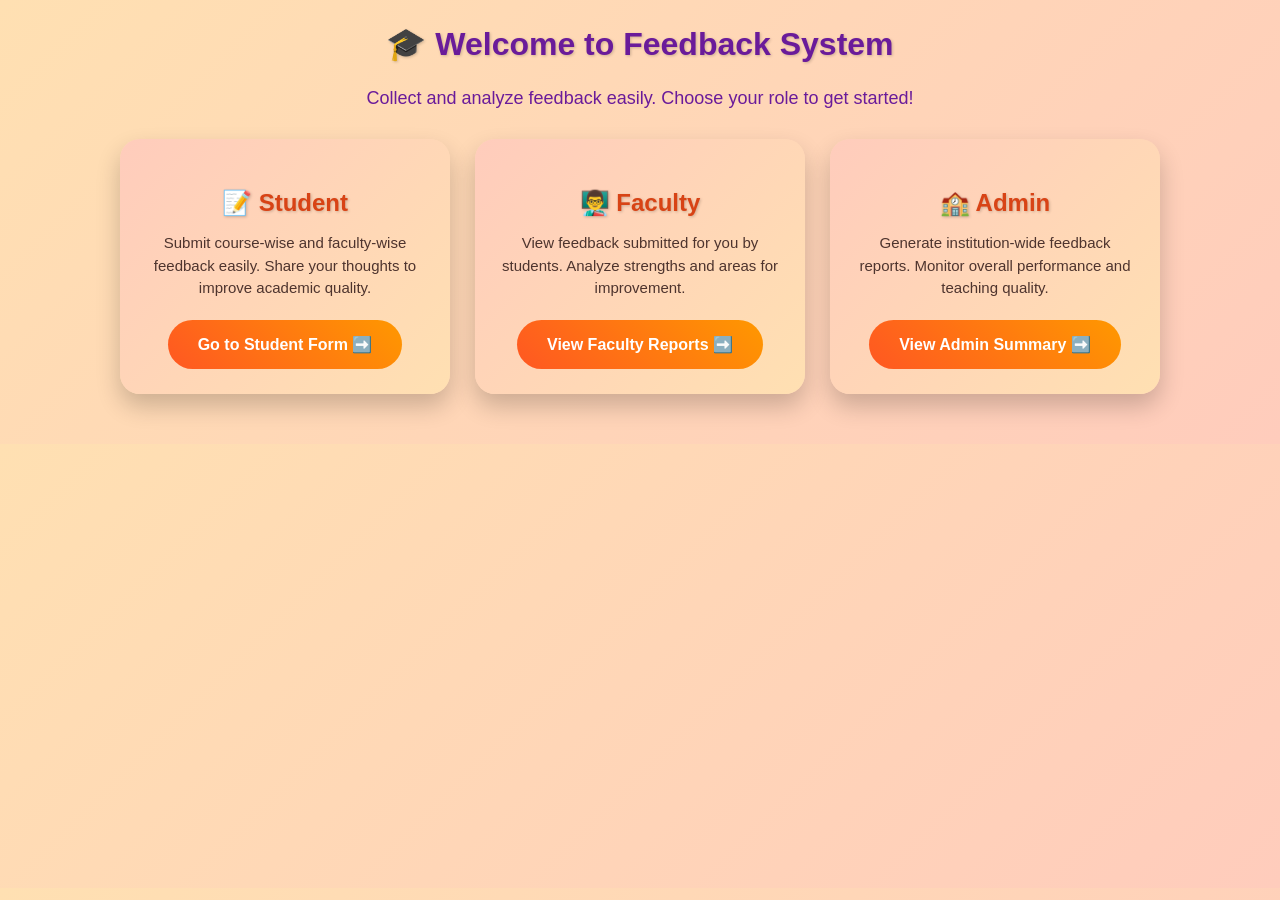
<file: index.html>
<!DOCTYPE html>
<html>
<head>
    <meta charset="UTF-8">
    <title>🎉 Feedback System</title>
    <link rel="stylesheet" href="style.css">
</head>
<body>

    <!-- Page Heading -->
    <h1>🎓 Welcome to Feedback System</h1>
    <p style="text-align:center; font-size:18px; color:#6a1b9a; margin-bottom:30px;">
        Collect and analyze feedback easily. Choose your role to get started!
    </p>

    <!-- Card Container -->
    <div style="display:flex; justify-content:center; flex-wrap:wrap; gap:25px; margin-bottom:50px;">

        <!-- Student Card -->
        <div class="card">
            <h2>📝 Student</h2>
            <p>Submit course-wise and faculty-wise feedback easily. Share your thoughts to improve academic quality.</p>
            <a href="student.html"><button>Go to Student Form ➡️</button></a>
        </div>

        <!-- Faculty Card -->
        <div class="card">
            <h2>👨‍🏫 Faculty</h2>
            <p>View feedback submitted for you by students. Analyze strengths and areas for improvement.</p>
            <a href="faculty.html"><button>View Faculty Reports ➡️</button></a>
        </div>

        <!-- Admin Card -->
        <div class="card">
            <h2>🏫 Admin</h2>
            <p>Generate institution-wide feedback reports. Monitor overall performance and teaching quality.</p>
            <a href="admin.html"><button>View Admin Summary ➡️</button></a>
        </div>

    </div>

</body>
</html>
</file>
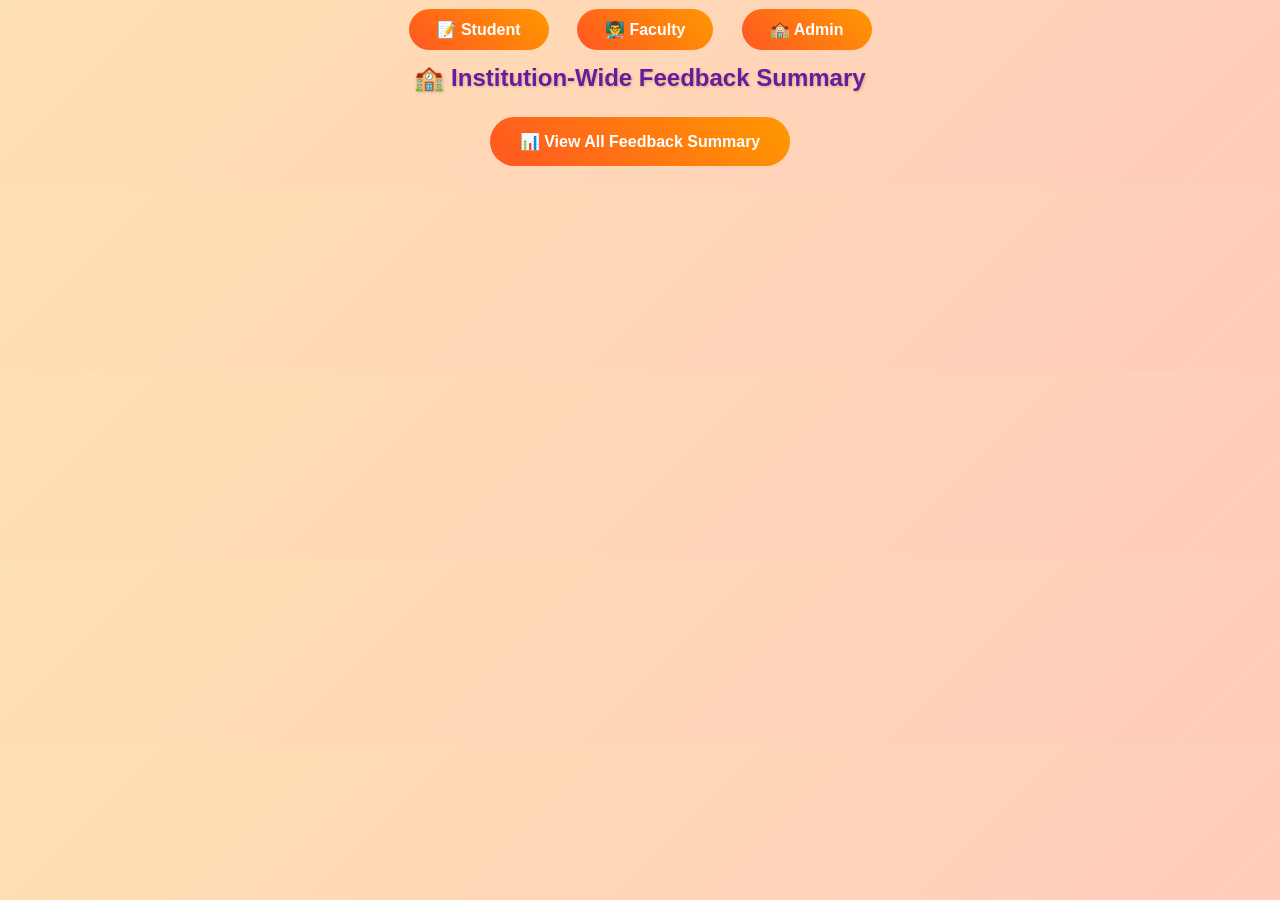
<file: admin.html>
<!DOCTYPE html>
<html>
<head>
    <meta charset="UTF-8">
    <title>🏫 Institution-Wide Feedback Summary</title>
    <link rel="stylesheet" href="style.css">
</head>
<body>
    <!-- Navigation Bar -->
    <ul class="nav">
        <li><a href="student.html">📝 Student</a></li>
        <li><a href="faculty.html">👨‍🏫 Faculty</a></li>
        <li><a href="admin.html">🏫 Admin</a></li>
    </ul>

    <h2>🏫 Institution-Wide Feedback Summary</h2>

    <div style="text-align:center; margin-bottom:20px;">
        <button id="viewSummary">📊 View All Feedback Summary</button>
    </div>

    <div id="adminReport"></div>

    <script src="script.js"></script>
</body>
</html>
</file>
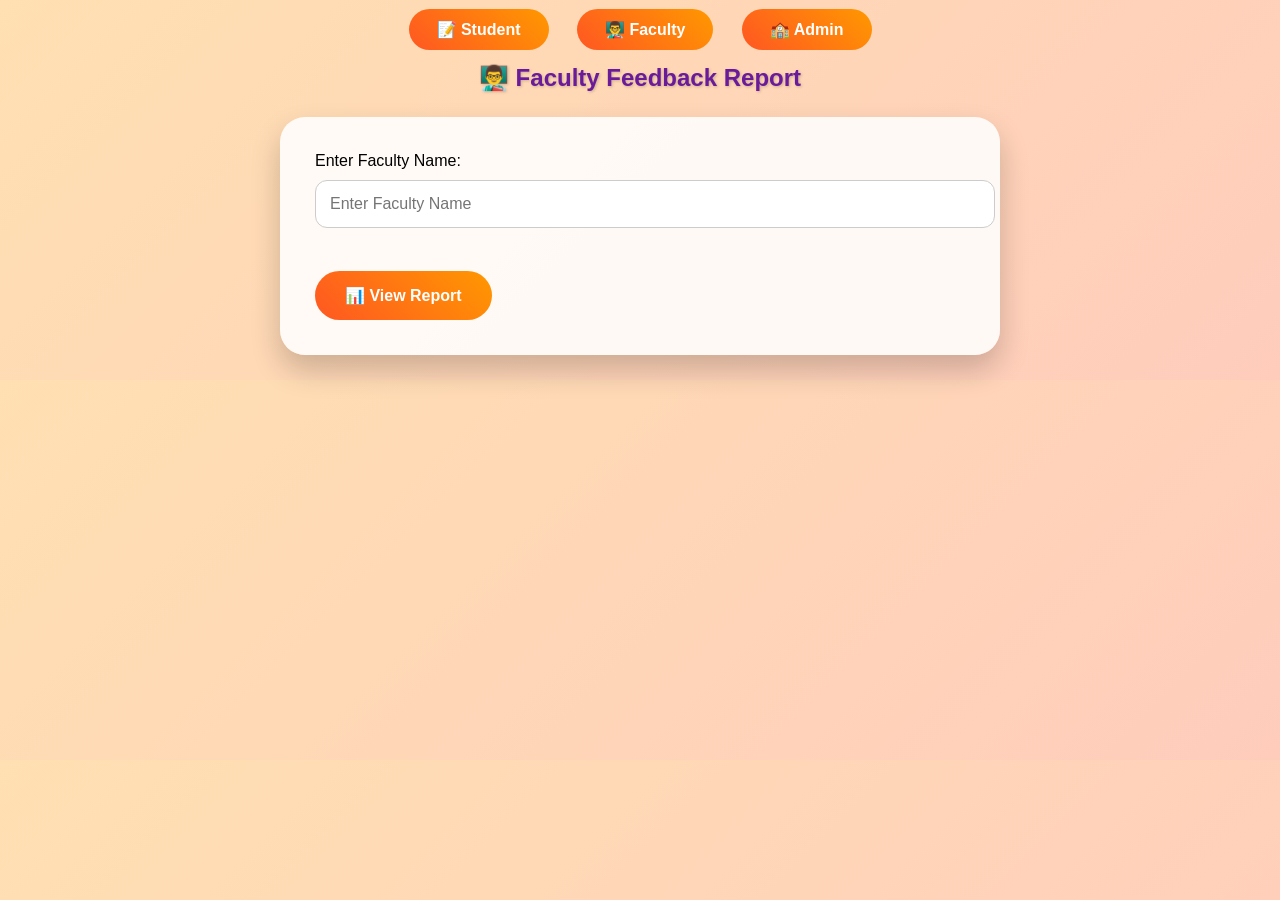
<file: faculty.html>
<!DOCTYPE html>
<html>
<head>
    <meta charset="UTF-8">
    <title>👨‍🏫 Faculty Feedback Report</title>
    <link rel="stylesheet" href="style.css">
</head>
<body>
    <!-- Navigation Bar -->
    <ul class="nav">
        <li><a href="student.html">📝 Student</a></li>
        <li><a href="faculty.html">👨‍🏫 Faculty</a></li>
        <li><a href="admin.html">🏫 Admin</a></li>
    </ul>

    <h2>👨‍🏫 Faculty Feedback Report</h2>
    <form id="facultyForm">
        Enter Faculty Name: <input type="text" id="facultyName" placeholder="Enter Faculty Name" required><br><br>
        <button type="submit">📊 View Report</button>
    </form>

    <div id="report"></div>

    <script src="script.js"></script>
</body>
</html>
</file>
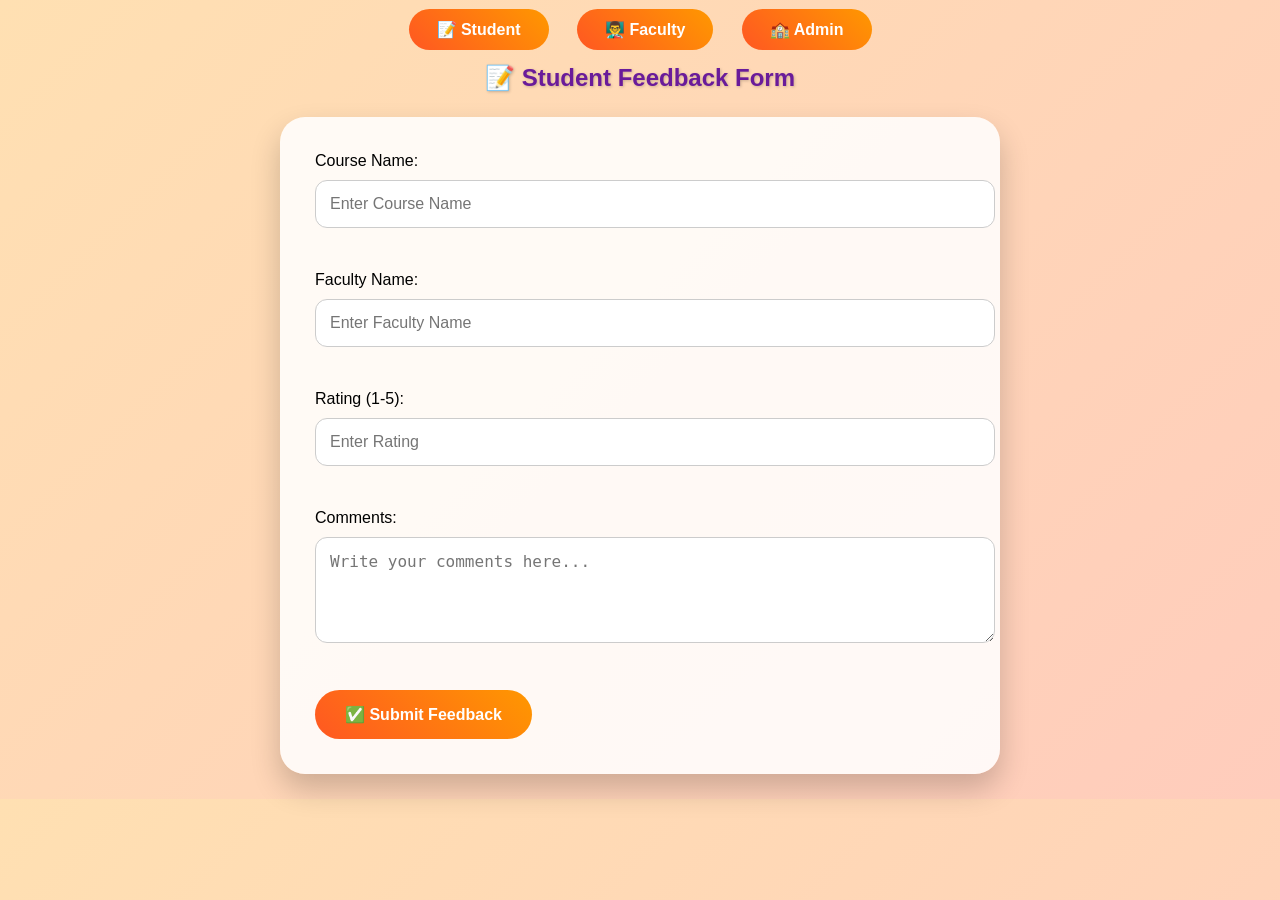
<file: student.html>
<!DOCTYPE html>
<html>
<head>
    <meta charset="UTF-8">
    <title>📝 Student Feedback</title>
    <link rel="stylesheet" href="style.css">
</head>
<body>
    <!-- Navigation Bar -->
    <ul class="nav">
        <li><a href="student.html">📝 Student</a></li>
        <li><a href="faculty.html">👨‍🏫 Faculty</a></li>
        <li><a href="admin.html">🏫 Admin</a></li>
    </ul>

    <h2>📝 Student Feedback Form</h2>
    <form id="feedbackForm">
        Course Name: <input type="text" id="course" placeholder="Enter Course Name" required><br><br>
        Faculty Name: <input type="text" id="faculty" placeholder="Enter Faculty Name" required><br><br>
        Rating (1-5): <input type="number" id="rating" min="1" max="5" placeholder="Enter Rating" required><br><br>
        Comments: <br>
        <textarea id="comment" rows="4" placeholder="Write your comments here..."></textarea><br><br>
        <button type="submit">✅ Submit Feedback</button>
    </form>

    <p id="message"></p>

    <script src="script.js"></script>
</body>
</html>
</file>
<file: style.css>
/* ---------- General Body ---------- */
body {
    font-family: 'Segoe UI', Tahoma, Geneva, Verdana, sans-serif;
    background: linear-gradient(135deg, #ffe0b2, #ffccbc);
    margin: 0;
    padding: 0;
}

/* ---------- Headings ---------- */
h1, h2 {
    text-align: center;
    color: #6a1b9a;
    margin: 25px 0;
    text-shadow: 1px 1px 3px rgba(0,0,0,0.2);
}

/* ---------- Navigation Buttons ---------- */
ul.nav {
    list-style: none;
    text-align: center;
    padding: 0;
    margin: 20px 0;
}
ul.nav li {
    display: inline-block;
    margin: 0 12px;
}
ul.nav li a {
    text-decoration: none;
    background: linear-gradient(45deg, #ff5722, #ff9800);
    color: white;
    padding: 12px 28px;
    border-radius: 50px;
    font-weight: bold;
    font-size: 16px;
    transition: 0.4s;
}
ul.nav li a:hover {
    background: linear-gradient(45deg, #ff7043, #ffb74d);
    transform: translateY(-3px);
    box-shadow: 0 5px 15px rgba(0,0,0,0.3);
}

/* ---------- Forms ---------- */
form {
    background-color: #ffffffdd;
    max-width: 650px;
    margin: 25px auto;
    padding: 35px;
    border-radius: 25px;
    box-shadow: 0 15px 30px rgba(0,0,0,0.2);
    transition: transform 0.3s;
}
form:hover {
    transform: translateY(-7px);
}

/* ---------- Input Fields ---------- */
input[type="text"], input[type="number"], textarea {
    width: 100%;
    padding: 14px;
    margin: 10px 0 25px 0;
    border-radius: 12px;
    border: 1px solid #ccc;
    font-size: 16px;
    transition: 0.3s;
}
input:focus, textarea:focus {
    border-color: #ff5722;
    box-shadow: 0 0 12px rgba(255,87,34,0.4);
    outline: none;
}

/* ---------- Buttons ---------- */
button {
    background: linear-gradient(45deg, #ff5722, #ff9800);
    color: white;
    padding: 15px 30px;
    border: none;
    border-radius: 50px;
    cursor: pointer;
    font-size: 16px;
    font-weight: bold;
    transition: 0.4s;
}
button:hover {
    background: linear-gradient(45deg, #ff7043, #ffb74d);
    transform: translateY(-4px);
    box-shadow: 0 6px 20px rgba(0,0,0,0.3);
}

/* ---------- Messages ---------- */
p#message {
    text-align: center;
    font-weight: bold;
    color: #ff5722;
    font-size: 18px;
    margin-top: 20px;
    opacity: 1;
    transition: opacity 1s;
}

/* ---------- Feedback Cards ---------- */
#report div, #adminReport p {
    background: #fff3e0;
    padding: 22px;
    margin: 18px 0;
    border-radius: 20px;
    box-shadow: 0 8px 25px rgba(0,0,0,0.2);
    transition: transform 0.3s, box-shadow 0.3s;
}
#report div:hover, #adminReport p:hover {
    transform: translateY(-5px);
    box-shadow: 0 12px 30px rgba(0,0,0,0.25);
}

/* ---------- Horizontal Line ---------- */
hr {
    border: 0.5px solid #ccc;
}

/* ---------- Responsive ---------- */
@media (max-width: 700px){
    form {
        padding: 25px;
    }
    button, ul.nav li a {
        padding: 12px 20px;
        font-size: 15px;
    }
}
/* ---------- Landing Page Cards ---------- */
.card {
    background: linear-gradient(135deg, #ffccbc, #ffe0b2);
    width: 280px;
    padding: 25px;
    border-radius: 20px;
    box-shadow: 0 12px 25px rgba(0,0,0,0.2);
    transition: transform 0.3s, box-shadow 0.3s;
    text-align: center;
}
.card:hover {
    transform: translateY(-10px);
    box-shadow: 0 20px 40px rgba(0,0,0,0.3);
}
.card h2 {
    color: #d84315;
    margin-bottom: 15px;
}
.card p {
    color: #4e342e;
    font-size: 15px;
    line-height: 1.5;
    margin-bottom: 20px;
}
.card button {
    background: linear-gradient(45deg, #ff5722, #ff9800);
}
.card button:hover {
    background: linear-gradient(45deg, #ff7043, #ffb74d);
}
/* ---------- Buttons & Cards Upgrade ---------- */
button {
    background: linear-gradient(45deg, #ff5722, #ff9800);
    color: white;
    padding: 15px 30px;
    border: none;
    border-radius: 50px;
    cursor: pointer;
    font-size: 16px;
    font-weight: bold;
    transition: 0.4s;
}
button:hover {
    background: linear-gradient(45deg, #ff7043, #ffb74d);
    transform: translateY(-4px);
    box-shadow: 0 6px 20px rgba(0,0,0,0.3);
}

/* Cards for Faculty/Admin reports */
#report div, #adminReport p {
    background: #fff3e0;
    padding: 22px;
    margin: 18px 0;
    border-radius: 20px;
    box-shadow: 0 8px 25px rgba(0,0,0,0.2);
    transition: transform 0.3s, box-shadow 0.3s;
}
#report div:hover, #adminReport p:hover {
    transform: translateY(-5px);
    box-shadow: 0 12px 30px rgba(0,0,0,0.25);
}
</file>
